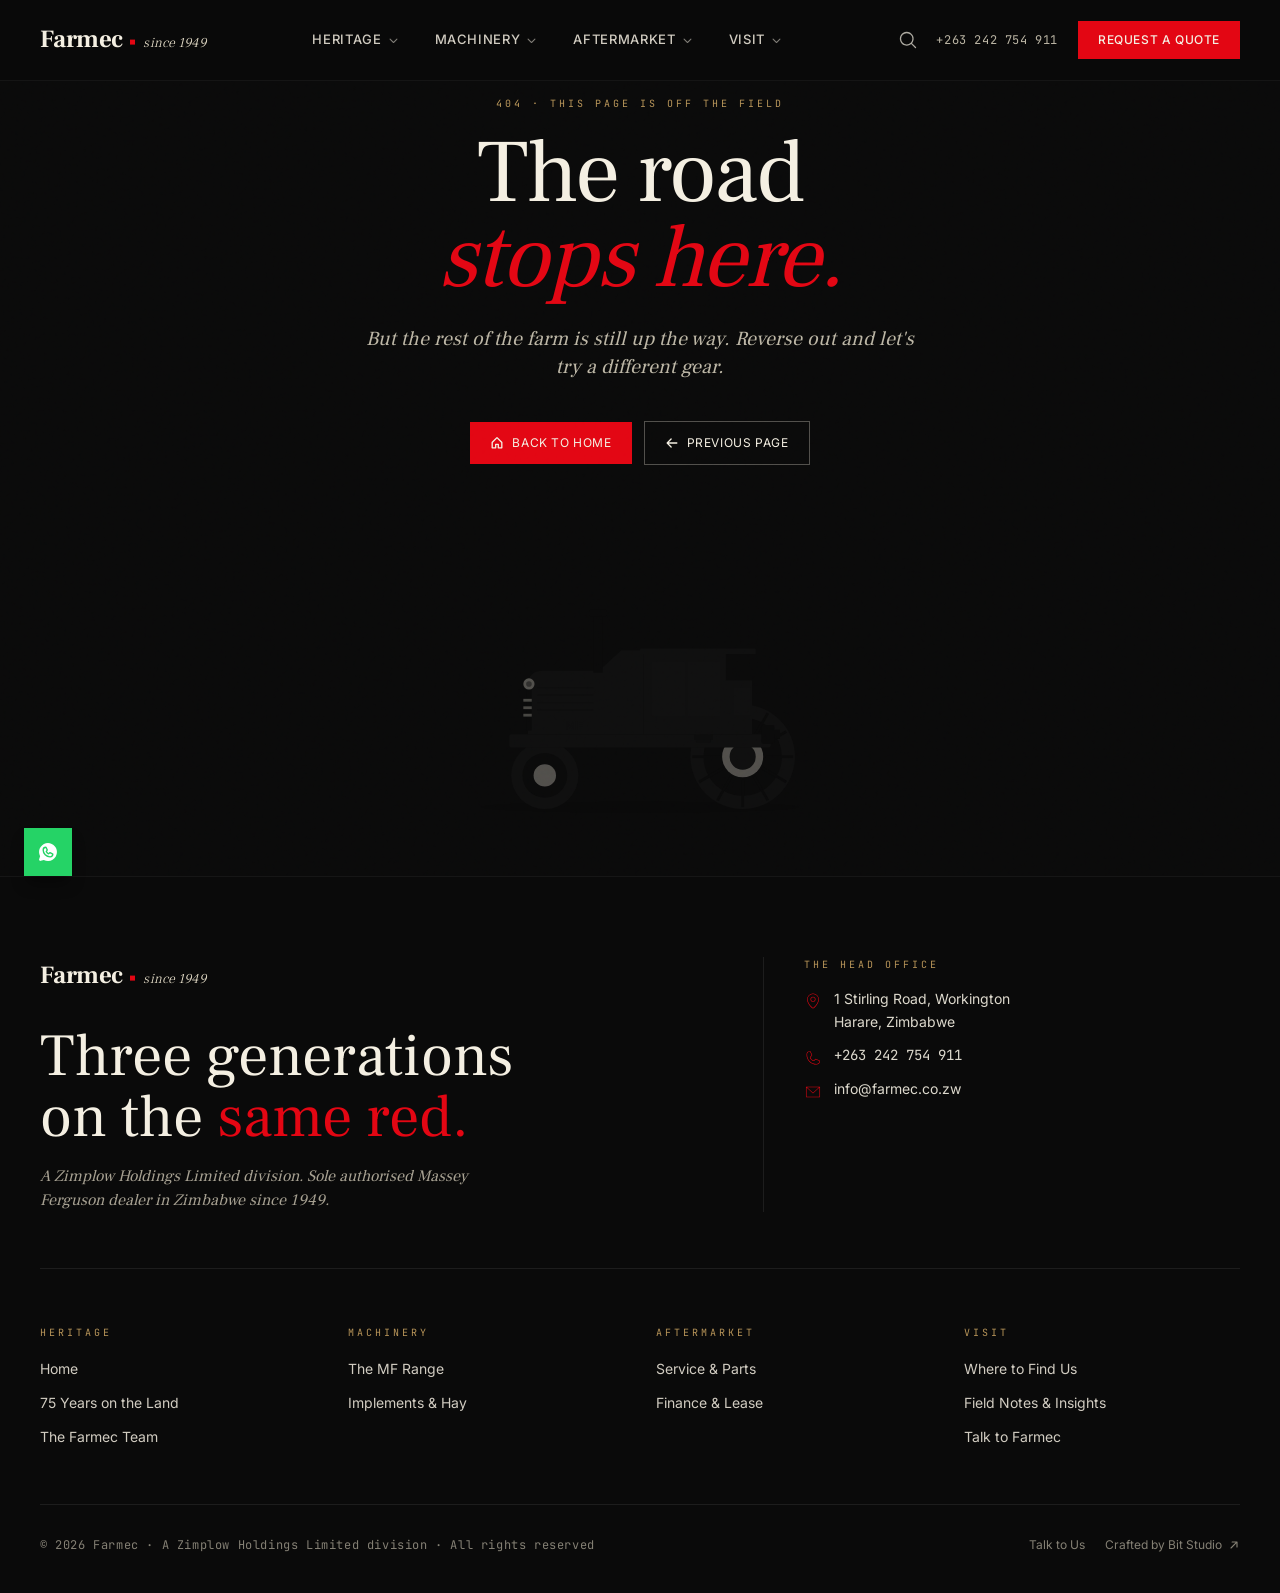
<file: index.html>
<!DOCTYPE html>
<html lang="en">
  <head>
    <meta charset="UTF-8" />
    <link rel="icon" type="image/svg+xml" href="/favicon.svg" />
    <meta name="viewport" content="width=device-width, initial-scale=1.0, viewport-fit=cover" />
    <meta name="theme-color" content="#1B1B1B" />

    <title>Farmec — Massey Ferguson Tractors, Implements & Service in Zimbabwe | A Zimplow Division</title>
    <meta name="description" content="For seventy-five years Farmec has put Massey Ferguson tractors, combines and implements on Zimbabwean farms. Sole authorised dealer in Zimbabwe. A division of Zimplow Holdings. New machines, genuine parts, factory-trained service." />
    <meta name="keywords" content="Massey Ferguson Zimbabwe, MF tractors Harare, Farmec, Zimplow, tractor dealer Zimbabwe, MF 4700, MF 5700, MF 6700, MF 7700, MF 8700, combine harvester Zimbabwe, agricultural implements, MF parts, AGCO Zimbabwe" />
    <meta name="author" content="Farmec — A Zimplow Division" />
    <meta name="robots" content="index, follow" />

    <!-- Open Graph -->
    <meta property="og:type" content="website" />
    <meta property="og:site_name" content="Farmec" />
    <meta property="og:title" content="Farmec — Three Generations on the Same Red" />
    <meta property="og:description" content="Massey Ferguson tractors, implements and service. Trusted on Zimbabwean farms since 1949." />
    <meta property="og:image" content="/og.jpg" />
    <meta property="og:url" content="https://farmec.co.zw" />

    <!-- Twitter -->
    <meta name="twitter:card" content="summary_large_image" />
    <meta name="twitter:title" content="Farmec — Massey Ferguson in Zimbabwe Since 1949" />
    <meta name="twitter:description" content="Tractors, combines, implements, genuine parts, factory service. A Zimplow division." />
    <meta name="twitter:image" content="/og.jpg" />

    <!-- Preconnect fonts -->
    <link rel="preconnect" href="https://fonts.googleapis.com" />
    <link rel="preconnect" href="https://fonts.gstatic.com" crossorigin />
    <link href="https://fonts.googleapis.com/css2?family=Frank+Ruhl+Libre:wght@300;400;500;700;900&family=Inter:wght@300;400;500;600;700&family=JetBrains+Mono:wght@400;500;600&display=swap" rel="stylesheet" />

    <!-- JSON-LD Structured Data -->
    <script type="application/ld+json">
      {
        "@context": "https://schema.org",
        "@type": "AutoDealer",
        "name": "Farmec",
        "url": "https://farmec.co.zw",
        "logo": "/logo.svg",
        "description": "Sole authorised Massey Ferguson dealer in Zimbabwe. A division of Zimplow Holdings. Tractors, combines, implements, parts, service. Since 1949.",
        "foundingDate": "1949",
        "parentOrganization": {
          "@type": "Organization",
          "name": "Zimplow Holdings Limited"
        },
        "address": {
          "@type": "PostalAddress",
          "streetAddress": "1 Stirling Road, Workington",
          "addressLocality": "Harare",
          "addressCountry": "ZW"
        },
        "telephone": "+263242754911",
        "email": "info@farmec.co.zw",
        "brand": [{ "@type": "Brand", "name": "Massey Ferguson" }]
      }
    </script>
    <script type="module" crossorigin src="/assets/index-q7TYq2V5.js"></script>
    <link rel="stylesheet" crossorigin href="/assets/index-BKPjYYr0.css">
  </head>
  <body>
    <div id="root"></div>
  </body>
</html>
</file>
<file: assets/index-BKPjYYr0.css>
@layer properties{@supports (((-webkit-hyphens:none)) and (not (margin-trim:inline))) or ((-moz-orient:inline) and (not (color:rgb(from red r g b)))){*,:before,:after,::backdrop{--tw-translate-x:0;--tw-translate-y:0;--tw-translate-z:0;--tw-rotate-x:initial;--tw-rotate-y:initial;--tw-rotate-z:initial;--tw-skew-x:initial;--tw-skew-y:initial;--tw-space-y-reverse:0;--tw-border-style:solid;--tw-gradient-position:initial;--tw-gradient-from:#0000;--tw-gradient-via:#0000;--tw-gradient-to:#0000;--tw-gradient-stops:initial;--tw-gradient-via-stops:initial;--tw-gradient-from-position:0%;--tw-gradient-via-position:50%;--tw-gradient-to-position:100%;--tw-leading:initial;--tw-font-weight:initial;--tw-tracking:initial;--tw-ordinal:initial;--tw-slashed-zero:initial;--tw-numeric-figure:initial;--tw-numeric-spacing:initial;--tw-numeric-fraction:initial;--tw-shadow:0 0 #0000;--tw-shadow-color:initial;--tw-shadow-alpha:100%;--tw-inset-shadow:0 0 #0000;--tw-inset-shadow-color:initial;--tw-inset-shadow-alpha:100%;--tw-ring-color:initial;--tw-ring-shadow:0 0 #0000;--tw-inset-ring-color:initial;--tw-inset-ring-shadow:0 0 #0000;--tw-ring-inset:initial;--tw-ring-offset-width:0px;--tw-ring-offset-color:#fff;--tw-ring-offset-shadow:0 0 #0000;--tw-outline-style:solid;--tw-blur:initial;--tw-brightness:initial;--tw-contrast:initial;--tw-grayscale:initial;--tw-hue-rotate:initial;--tw-invert:initial;--tw-opacity:initial;--tw-saturate:initial;--tw-sepia:initial;--tw-drop-shadow:initial;--tw-drop-shadow-color:initial;--tw-drop-shadow-alpha:100%;--tw-drop-shadow-size:initial;--tw-backdrop-blur:initial;--tw-backdrop-brightness:initial;--tw-backdrop-contrast:initial;--tw-backdrop-grayscale:initial;--tw-backdrop-hue-rotate:initial;--tw-backdrop-invert:initial;--tw-backdrop-opacity:initial;--tw-backdrop-saturate:initial;--tw-backdrop-sepia:initial;--tw-duration:initial;--tw-scale-x:1;--tw-scale-y:1;--tw-scale-z:1}}}@layer theme{:root,:host{--font-sans:ui-sans-serif, system-ui, sans-serif, "Apple Color Emoji", "Segoe UI Emoji", "Segoe UI Symbol", "Noto Color Emoji";--font-mono:"JetBrains Mono", monospace;--color-red-300:#f47a7e;--color-red-400:#e94b50;--color-red-500:#e30613;--color-red-600:#b70410;--color-red-700:#8c030c;--color-black:#000;--color-white:#fff;--spacing:.25rem;--container-md:28rem;--container-lg:32rem;--container-xl:36rem;--container-2xl:42rem;--container-3xl:48rem;--container-4xl:56rem;--text-xs:.75rem;--text-xs--line-height:calc(1 / .75);--text-sm:.875rem;--text-sm--line-height:calc(1.25 / .875);--text-base:1rem;--text-base--line-height: 1.5 ;--text-lg:1.125rem;--text-lg--line-height:calc(1.75 / 1.125);--text-xl:1.25rem;--text-xl--line-height:calc(1.75 / 1.25);--text-2xl:1.5rem;--text-2xl--line-height:calc(2 / 1.5);--text-3xl:1.875rem;--text-3xl--line-height: 1.2 ;--text-4xl:2.25rem;--text-4xl--line-height:calc(2.5 / 2.25);--text-5xl:3rem;--text-5xl--line-height:1;--text-6xl:3.75rem;--text-6xl--line-height:1;--font-weight-light:300;--font-weight-medium:500;--tracking-tight:-.025em;--tracking-wider:.05em;--tracking-widest:.1em;--leading-tight:1.25;--leading-snug:1.375;--leading-relaxed:1.625;--drop-shadow-2xl:0 25px 25px #00000026;--animate-pulse:pulse 2s cubic-bezier(.4, 0, .6, 1) infinite;--blur-md:12px;--blur-xl:24px;--default-transition-duration:.15s;--default-transition-timing-function:cubic-bezier(.4, 0, .2, 1);--default-font-family:var(--font-sans);--default-mono-font-family:var(--font-mono);--color-ink-100:#e5e5e5;--color-ink-500:#4a4a4a;--color-ink-700:#1f1f1f;--color-ink-900:#1b1b1b;--color-ink-950:#0a0a0a;--color-paper-100:#f4efe2;--color-paper-200:#e9e1cc;--color-brass-300:#d8b475;--color-brass-400:#b89559;--color-brass-500:#997838;--font-display:"Frank Ruhl Libre", "Times New Roman", serif;--font-body:"Inter", system-ui, sans-serif}}@layer base{*,:after,:before,::backdrop{box-sizing:border-box;border:0 solid;margin:0;padding:0}::file-selector-button{box-sizing:border-box;border:0 solid;margin:0;padding:0}html,:host{-webkit-text-size-adjust:100%;tab-size:4;line-height:1.5;font-family:var(--default-font-family,ui-sans-serif, system-ui, sans-serif, "Apple Color Emoji", "Segoe UI Emoji", "Segoe UI Symbol", "Noto Color Emoji");font-feature-settings:var(--default-font-feature-settings,normal);font-variation-settings:var(--default-font-variation-settings,normal);-webkit-tap-highlight-color:transparent}hr{height:0;color:inherit;border-top-width:1px}abbr:where([title]){-webkit-text-decoration:underline dotted;text-decoration:underline dotted}h1,h2,h3,h4,h5,h6{font-size:inherit;font-weight:inherit}a{color:inherit;-webkit-text-decoration:inherit;text-decoration:inherit}b,strong{font-weight:bolder}code,kbd,samp,pre{font-family:var(--default-mono-font-family,ui-monospace, SFMono-Regular, Menlo, Monaco, Consolas, "Liberation Mono", "Courier New", monospace);font-feature-settings:var(--default-mono-font-feature-settings,normal);font-variation-settings:var(--default-mono-font-variation-settings,normal);font-size:1em}small{font-size:80%}sub,sup{vertical-align:baseline;font-size:75%;line-height:0;position:relative}sub{bottom:-.25em}sup{top:-.5em}table{text-indent:0;border-color:inherit;border-collapse:collapse}:-moz-focusring{outline:auto}progress{vertical-align:baseline}summary{display:list-item}ol,ul,menu{list-style:none}img,svg,video,canvas,audio,iframe,embed,object{vertical-align:middle;display:block}img,video{max-width:100%;height:auto}button,input,select,optgroup,textarea{font:inherit;font-feature-settings:inherit;font-variation-settings:inherit;letter-spacing:inherit;color:inherit;opacity:1;background-color:#0000;border-radius:0}::file-selector-button{font:inherit;font-feature-settings:inherit;font-variation-settings:inherit;letter-spacing:inherit;color:inherit;opacity:1;background-color:#0000;border-radius:0}:where(select:is([multiple],[size])) optgroup{font-weight:bolder}:where(select:is([multiple],[size])) optgroup option{padding-inline-start:20px}::file-selector-button{margin-inline-end:4px}::placeholder{opacity:1}@supports (not ((-webkit-appearance:-apple-pay-button))) or (contain-intrinsic-size:1px){::placeholder{color:currentColor}@supports (color:color-mix(in lab,red,red)){::placeholder{color:color-mix(in oklab,currentcolor 50%,transparent)}}}textarea{resize:vertical}::-webkit-search-decoration{-webkit-appearance:none}::-webkit-date-and-time-value{min-height:1lh;text-align:inherit}::-webkit-datetime-edit{display:inline-flex}::-webkit-datetime-edit-fields-wrapper{padding:0}::-webkit-datetime-edit{padding-block:0}::-webkit-datetime-edit-year-field{padding-block:0}::-webkit-datetime-edit-month-field{padding-block:0}::-webkit-datetime-edit-day-field{padding-block:0}::-webkit-datetime-edit-hour-field{padding-block:0}::-webkit-datetime-edit-minute-field{padding-block:0}::-webkit-datetime-edit-second-field{padding-block:0}::-webkit-datetime-edit-millisecond-field{padding-block:0}::-webkit-datetime-edit-meridiem-field{padding-block:0}::-webkit-calendar-picker-indicator{line-height:1}:-moz-ui-invalid{box-shadow:none}button,input:where([type=button],[type=reset],[type=submit]){appearance:button}::file-selector-button{appearance:button}::-webkit-inner-spin-button{height:auto}::-webkit-outer-spin-button{height:auto}[hidden]:where(:not([hidden=until-found])){display:none!important}}@layer components;@layer utilities{.pointer-events-none{pointer-events:none}.absolute{position:absolute}.fixed{position:fixed}.relative{position:relative}.static{position:static}.sticky{position:sticky}.inset-0{inset:calc(var(--spacing) * 0)}.inset-x-0{inset-inline:calc(var(--spacing) * 0)}.-top-3{top:calc(var(--spacing) * -3)}.top-0{top:calc(var(--spacing) * 0)}.top-1\/2{top:50%}.top-full{top:100%}.-right-3{right:calc(var(--spacing) * -3)}.right-0{right:calc(var(--spacing) * 0)}.right-3{right:calc(var(--spacing) * 3)}.right-4{right:calc(var(--spacing) * 4)}.right-5{right:calc(var(--spacing) * 5)}.right-6{right:calc(var(--spacing) * 6)}.-bottom-2{bottom:calc(var(--spacing) * -2)}.-bottom-8{bottom:calc(var(--spacing) * -8)}.bottom-0{bottom:calc(var(--spacing) * 0)}.bottom-3{bottom:calc(var(--spacing) * 3)}.bottom-4{bottom:calc(var(--spacing) * 4)}.bottom-5{bottom:calc(var(--spacing) * 5)}.bottom-6{bottom:calc(var(--spacing) * 6)}.left-0{left:calc(var(--spacing) * 0)}.left-3{left:calc(var(--spacing) * 3)}.left-4{left:calc(var(--spacing) * 4)}.left-6{left:calc(var(--spacing) * 6)}.isolate{isolation:isolate}.-z-10{z-index:-10}.-z-20{z-index:-20}.z-10{z-index:10}.z-30{z-index:30}.z-40{z-index:40}.z-50{z-index:50}.col-span-1{grid-column:span 1/span 1}.col-span-2{grid-column:span 2/span 2}.col-span-3{grid-column:span 3/span 3}.col-span-9{grid-column:span 9/span 9}.col-span-10{grid-column:span 10/span 10}.col-span-12{grid-column:span 12/span 12}.mx-auto{margin-inline:auto}.-mt-2{margin-top:calc(var(--spacing) * -2)}.-mt-3{margin-top:calc(var(--spacing) * -3)}.mt-0\.5{margin-top:calc(var(--spacing) * .5)}.mt-1{margin-top:calc(var(--spacing) * 1)}.mt-1\.5{margin-top:calc(var(--spacing) * 1.5)}.mt-2{margin-top:calc(var(--spacing) * 2)}.mt-3{margin-top:calc(var(--spacing) * 3)}.mt-4{margin-top:calc(var(--spacing) * 4)}.mt-5{margin-top:calc(var(--spacing) * 5)}.mt-6{margin-top:calc(var(--spacing) * 6)}.mt-7{margin-top:calc(var(--spacing) * 7)}.mt-8{margin-top:calc(var(--spacing) * 8)}.mt-10{margin-top:calc(var(--spacing) * 10)}.mt-14{margin-top:calc(var(--spacing) * 14)}.mt-16{margin-top:calc(var(--spacing) * 16)}.mt-20{margin-top:calc(var(--spacing) * 20)}.mt-auto{margin-top:auto}.mr-2{margin-right:calc(var(--spacing) * 2)}.mb-1{margin-bottom:calc(var(--spacing) * 1)}.mb-1\.5{margin-bottom:calc(var(--spacing) * 1.5)}.mb-2{margin-bottom:calc(var(--spacing) * 2)}.mb-3{margin-bottom:calc(var(--spacing) * 3)}.mb-4{margin-bottom:calc(var(--spacing) * 4)}.mb-5{margin-bottom:calc(var(--spacing) * 5)}.mb-6{margin-bottom:calc(var(--spacing) * 6)}.mb-8{margin-bottom:calc(var(--spacing) * 8)}.mb-14{margin-bottom:calc(var(--spacing) * 14)}.mb-16{margin-bottom:calc(var(--spacing) * 16)}.ml-1{margin-left:calc(var(--spacing) * 1)}.ml-3{margin-left:calc(var(--spacing) * 3)}.ml-auto{margin-left:auto}.block{display:block}.flex{display:flex}.grid{display:grid}.hidden{display:none}.inline{display:inline}.inline-block{display:inline-block}.inline-flex{display:inline-flex}.table{display:table}.aspect-\[4\/3\]{aspect-ratio:4/3}.aspect-\[4\/5\]{aspect-ratio:4/5}.aspect-\[5\/4\]{aspect-ratio:5/4}.aspect-\[16\/10\]{aspect-ratio:16/10}.h-1{height:calc(var(--spacing) * 1)}.h-1\.5{height:calc(var(--spacing) * 1.5)}.h-2\.5{height:calc(var(--spacing) * 2.5)}.h-3{height:calc(var(--spacing) * 3)}.h-7{height:calc(var(--spacing) * 7)}.h-8{height:calc(var(--spacing) * 8)}.h-10{height:calc(var(--spacing) * 10)}.h-12{height:calc(var(--spacing) * 12)}.h-20{height:calc(var(--spacing) * 20)}.h-72{height:calc(var(--spacing) * 72)}.h-auto{height:auto}.h-full{height:100%}.h-px{height:1px}.max-h-\[55vh\]{max-height:55vh}.max-h-\[80vh\]{max-height:80vh}.min-h-\[80vh\]{min-height:80vh}.min-h-\[160px\]{min-height:160px}.w-1\.5{width:calc(var(--spacing) * 1.5)}.w-1\/2{width:50%}.w-1\/3{width:33.3333%}.w-2\.5{width:calc(var(--spacing) * 2.5)}.w-7{width:calc(var(--spacing) * 7)}.w-8{width:calc(var(--spacing) * 8)}.w-10{width:calc(var(--spacing) * 10)}.w-12{width:calc(var(--spacing) * 12)}.w-20{width:calc(var(--spacing) * 20)}.w-full{width:100%}.w-px{width:1px}.max-w-2xl{max-width:var(--container-2xl)}.max-w-3xl{max-width:var(--container-3xl)}.max-w-4xl{max-width:var(--container-4xl)}.max-w-\[180px\]{max-width:180px}.max-w-\[200px\]{max-width:200px}.max-w-\[280px\]{max-width:280px}.max-w-\[1080px\]{max-width:1080px}.max-w-\[1280px\]{max-width:1280px}.max-w-\[1440px\]{max-width:1440px}.max-w-lg{max-width:var(--container-lg)}.max-w-md{max-width:var(--container-md)}.max-w-xl{max-width:var(--container-xl)}.min-w-\[260px\]{min-width:260px}.flex-1{flex:1}.flex-shrink-0{flex-shrink:0}.-translate-x-1\/2{--tw-translate-x: -50% ;translate:var(--tw-translate-x) var(--tw-translate-y)}.-translate-y-1\/2{--tw-translate-y: -50% ;translate:var(--tw-translate-x) var(--tw-translate-y)}.transform{transform:var(--tw-rotate-x,) var(--tw-rotate-y,) var(--tw-rotate-z,) var(--tw-skew-x,) var(--tw-skew-y,)}.animate-pulse{animation:var(--animate-pulse)}.resize{resize:both}.grid-cols-1{grid-template-columns:repeat(1,minmax(0,1fr))}.grid-cols-2{grid-template-columns:repeat(2,minmax(0,1fr))}.grid-cols-3{grid-template-columns:repeat(3,minmax(0,1fr))}.grid-cols-12{grid-template-columns:repeat(12,minmax(0,1fr))}.flex-col{flex-direction:column}.flex-wrap{flex-wrap:wrap}.items-baseline{align-items:baseline}.items-center{align-items:center}.items-end{align-items:flex-end}.items-start{align-items:flex-start}.justify-between{justify-content:space-between}.justify-center{justify-content:center}.justify-end{justify-content:flex-end}.gap-1{gap:calc(var(--spacing) * 1)}.gap-1\.5{gap:calc(var(--spacing) * 1.5)}.gap-2{gap:calc(var(--spacing) * 2)}.gap-2\.5{gap:calc(var(--spacing) * 2.5)}.gap-3{gap:calc(var(--spacing) * 3)}.gap-3\.5{gap:calc(var(--spacing) * 3.5)}.gap-4{gap:calc(var(--spacing) * 4)}.gap-5{gap:calc(var(--spacing) * 5)}.gap-6{gap:calc(var(--spacing) * 6)}.gap-8{gap:calc(var(--spacing) * 8)}.gap-10{gap:calc(var(--spacing) * 10)}.gap-12{gap:calc(var(--spacing) * 12)}.gap-px{gap:1px}:where(.space-y-1\.5>:not(:last-child)){--tw-space-y-reverse:0;margin-block-start:calc(calc(var(--spacing) * 1.5) * var(--tw-space-y-reverse));margin-block-end:calc(calc(var(--spacing) * 1.5) * calc(1 - var(--tw-space-y-reverse)))}:where(.space-y-2>:not(:last-child)){--tw-space-y-reverse:0;margin-block-start:calc(calc(var(--spacing) * 2) * var(--tw-space-y-reverse));margin-block-end:calc(calc(var(--spacing) * 2) * calc(1 - var(--tw-space-y-reverse)))}:where(.space-y-2\.5>:not(:last-child)){--tw-space-y-reverse:0;margin-block-start:calc(calc(var(--spacing) * 2.5) * var(--tw-space-y-reverse));margin-block-end:calc(calc(var(--spacing) * 2.5) * calc(1 - var(--tw-space-y-reverse)))}:where(.space-y-3>:not(:last-child)){--tw-space-y-reverse:0;margin-block-start:calc(calc(var(--spacing) * 3) * var(--tw-space-y-reverse));margin-block-end:calc(calc(var(--spacing) * 3) * calc(1 - var(--tw-space-y-reverse)))}:where(.space-y-5>:not(:last-child)){--tw-space-y-reverse:0;margin-block-start:calc(calc(var(--spacing) * 5) * var(--tw-space-y-reverse));margin-block-end:calc(calc(var(--spacing) * 5) * calc(1 - var(--tw-space-y-reverse)))}:where(.space-y-6>:not(:last-child)){--tw-space-y-reverse:0;margin-block-start:calc(calc(var(--spacing) * 6) * var(--tw-space-y-reverse));margin-block-end:calc(calc(var(--spacing) * 6) * calc(1 - var(--tw-space-y-reverse)))}:where(.space-y-20>:not(:last-child)){--tw-space-y-reverse:0;margin-block-start:calc(calc(var(--spacing) * 20) * var(--tw-space-y-reverse));margin-block-end:calc(calc(var(--spacing) * 20) * calc(1 - var(--tw-space-y-reverse)))}:where(.space-y-px>:not(:last-child)){--tw-space-y-reverse:0;margin-block-start:calc(1px * var(--tw-space-y-reverse));margin-block-end:calc(1px * calc(1 - var(--tw-space-y-reverse)))}.gap-x-6{column-gap:calc(var(--spacing) * 6)}.gap-x-8{column-gap:calc(var(--spacing) * 8)}.gap-y-1\.5{row-gap:calc(var(--spacing) * 1.5)}.gap-y-3{row-gap:calc(var(--spacing) * 3)}.truncate{text-overflow:ellipsis;white-space:nowrap;overflow:hidden}.overflow-hidden{overflow:hidden}.overflow-y-auto{overflow-y:auto}.rounded-full{border-radius:3.40282e38px}.border{border-style:var(--tw-border-style);border-width:1px}.border-0{border-style:var(--tw-border-style);border-width:0}.border-t{border-top-style:var(--tw-border-style);border-top-width:1px}.border-t-0{border-top-style:var(--tw-border-style);border-top-width:0}.border-b{border-bottom-style:var(--tw-border-style);border-bottom-width:1px}.border-l{border-left-style:var(--tw-border-style);border-left-width:1px}.border-brass-400\/40{border-color:#b8955966}@supports (color:color-mix(in lab,red,red)){.border-brass-400\/40{border-color:color-mix(in oklab,var(--color-brass-400) 40%,transparent)}}.border-ink-900\/8{border-color:#1b1b1b14}@supports (color:color-mix(in lab,red,red)){.border-ink-900\/8{border-color:color-mix(in oklab,var(--color-ink-900) 8%,transparent)}}.border-ink-900\/10{border-color:#1b1b1b1a}@supports (color:color-mix(in lab,red,red)){.border-ink-900\/10{border-color:color-mix(in oklab,var(--color-ink-900) 10%,transparent)}}.border-ink-900\/15{border-color:#1b1b1b26}@supports (color:color-mix(in lab,red,red)){.border-ink-900\/15{border-color:color-mix(in oklab,var(--color-ink-900) 15%,transparent)}}.border-paper-100\/30{border-color:#f4efe24d}@supports (color:color-mix(in lab,red,red)){.border-paper-100\/30{border-color:color-mix(in oklab,var(--color-paper-100) 30%,transparent)}}.border-white\/5{border-color:#ffffff0d}@supports (color:color-mix(in lab,red,red)){.border-white\/5{border-color:color-mix(in oklab,var(--color-white) 5%,transparent)}}.border-white\/6{border-color:#ffffff0f}@supports (color:color-mix(in lab,red,red)){.border-white\/6{border-color:color-mix(in oklab,var(--color-white) 6%,transparent)}}.border-white\/8{border-color:#ffffff14}@supports (color:color-mix(in lab,red,red)){.border-white\/8{border-color:color-mix(in oklab,var(--color-white) 8%,transparent)}}.border-white\/10{border-color:#ffffff1a}@supports (color:color-mix(in lab,red,red)){.border-white\/10{border-color:color-mix(in oklab,var(--color-white) 10%,transparent)}}.border-white\/15{border-color:#ffffff26}@supports (color:color-mix(in lab,red,red)){.border-white\/15{border-color:color-mix(in oklab,var(--color-white) 15%,transparent)}}.border-white\/20{border-color:#fff3}@supports (color:color-mix(in lab,red,red)){.border-white\/20{border-color:color-mix(in oklab,var(--color-white) 20%,transparent)}}.bg-\[\#25D366\]{background-color:#25d366}.bg-brass-400{background-color:var(--color-brass-400)}.bg-brass-400\/35{background-color:#b8955959}@supports (color:color-mix(in lab,red,red)){.bg-brass-400\/35{background-color:color-mix(in oklab,var(--color-brass-400) 35%,transparent)}}.bg-brass-400\/40{background-color:#b8955966}@supports (color:color-mix(in lab,red,red)){.bg-brass-400\/40{background-color:color-mix(in oklab,var(--color-brass-400) 40%,transparent)}}.bg-brass-400\/50{background-color:#b8955980}@supports (color:color-mix(in lab,red,red)){.bg-brass-400\/50{background-color:color-mix(in oklab,var(--color-brass-400) 50%,transparent)}}.bg-brass-500\/35{background-color:#99783859}@supports (color:color-mix(in lab,red,red)){.bg-brass-500\/35{background-color:color-mix(in oklab,var(--color-brass-500) 35%,transparent)}}.bg-ink-900{background-color:var(--color-ink-900)}.bg-ink-900\/15{background-color:#1b1b1b26}@supports (color:color-mix(in lab,red,red)){.bg-ink-900\/15{background-color:color-mix(in oklab,var(--color-ink-900) 15%,transparent)}}.bg-ink-900\/30{background-color:#1b1b1b4d}@supports (color:color-mix(in lab,red,red)){.bg-ink-900\/30{background-color:color-mix(in oklab,var(--color-ink-900) 30%,transparent)}}.bg-ink-900\/40{background-color:#1b1b1b66}@supports (color:color-mix(in lab,red,red)){.bg-ink-900\/40{background-color:color-mix(in oklab,var(--color-ink-900) 40%,transparent)}}.bg-ink-900\/60{background-color:#1b1b1b99}@supports (color:color-mix(in lab,red,red)){.bg-ink-900\/60{background-color:color-mix(in oklab,var(--color-ink-900) 60%,transparent)}}.bg-ink-900\/95{background-color:#1b1b1bf2}@supports (color:color-mix(in lab,red,red)){.bg-ink-900\/95{background-color:color-mix(in oklab,var(--color-ink-900) 95%,transparent)}}.bg-ink-950{background-color:var(--color-ink-950)}.bg-ink-950\/70{background-color:#0a0a0ab3}@supports (color:color-mix(in lab,red,red)){.bg-ink-950\/70{background-color:color-mix(in oklab,var(--color-ink-950) 70%,transparent)}}.bg-ink-950\/85{background-color:#0a0a0ad9}@supports (color:color-mix(in lab,red,red)){.bg-ink-950\/85{background-color:color-mix(in oklab,var(--color-ink-950) 85%,transparent)}}.bg-paper-100{background-color:var(--color-paper-100)}.bg-paper-100\/15{background-color:#f4efe226}@supports (color:color-mix(in lab,red,red)){.bg-paper-100\/15{background-color:color-mix(in oklab,var(--color-paper-100) 15%,transparent)}}.bg-paper-100\/25{background-color:#f4efe240}@supports (color:color-mix(in lab,red,red)){.bg-paper-100\/25{background-color:color-mix(in oklab,var(--color-paper-100) 25%,transparent)}}.bg-paper-200\/40{background-color:#e9e1cc66}@supports (color:color-mix(in lab,red,red)){.bg-paper-200\/40{background-color:color-mix(in oklab,var(--color-paper-200) 40%,transparent)}}.bg-red-500{background-color:var(--color-red-500)}.bg-transparent{background-color:#0000}.bg-white\/8{background-color:#ffffff14}@supports (color:color-mix(in lab,red,red)){.bg-white\/8{background-color:color-mix(in oklab,var(--color-white) 8%,transparent)}}.bg-gradient-to-b{--tw-gradient-position:to bottom in oklab;background-image:linear-gradient(var(--tw-gradient-stops))}.bg-gradient-to-r{--tw-gradient-position:to right in oklab;background-image:linear-gradient(var(--tw-gradient-stops))}.from-ink-950{--tw-gradient-from:var(--color-ink-950);--tw-gradient-stops:var(--tw-gradient-via-stops,var(--tw-gradient-position), var(--tw-gradient-from) var(--tw-gradient-from-position), var(--tw-gradient-to) var(--tw-gradient-to-position))}.from-ink-950\/60{--tw-gradient-from:#0a0a0a99}@supports (color:color-mix(in lab,red,red)){.from-ink-950\/60{--tw-gradient-from:color-mix(in oklab, var(--color-ink-950) 60%, transparent)}}.from-ink-950\/60{--tw-gradient-stops:var(--tw-gradient-via-stops,var(--tw-gradient-position), var(--tw-gradient-from) var(--tw-gradient-from-position), var(--tw-gradient-to) var(--tw-gradient-to-position))}.from-ink-950\/70{--tw-gradient-from:#0a0a0ab3}@supports (color:color-mix(in lab,red,red)){.from-ink-950\/70{--tw-gradient-from:color-mix(in oklab, var(--color-ink-950) 70%, transparent)}}.from-ink-950\/70{--tw-gradient-stops:var(--tw-gradient-via-stops,var(--tw-gradient-position), var(--tw-gradient-from) var(--tw-gradient-from-position), var(--tw-gradient-to) var(--tw-gradient-to-position))}.from-ink-950\/80{--tw-gradient-from:#0a0a0acc}@supports (color:color-mix(in lab,red,red)){.from-ink-950\/80{--tw-gradient-from:color-mix(in oklab, var(--color-ink-950) 80%, transparent)}}.from-ink-950\/80{--tw-gradient-stops:var(--tw-gradient-via-stops,var(--tw-gradient-position), var(--tw-gradient-from) var(--tw-gradient-from-position), var(--tw-gradient-to) var(--tw-gradient-to-position))}.from-ink-950\/85{--tw-gradient-from:#0a0a0ad9}@supports (color:color-mix(in lab,red,red)){.from-ink-950\/85{--tw-gradient-from:color-mix(in oklab, var(--color-ink-950) 85%, transparent)}}.from-ink-950\/85{--tw-gradient-stops:var(--tw-gradient-via-stops,var(--tw-gradient-position), var(--tw-gradient-from) var(--tw-gradient-from-position), var(--tw-gradient-to) var(--tw-gradient-to-position))}.from-paper-100{--tw-gradient-from:var(--color-paper-100);--tw-gradient-stops:var(--tw-gradient-via-stops,var(--tw-gradient-position), var(--tw-gradient-from) var(--tw-gradient-from-position), var(--tw-gradient-to) var(--tw-gradient-to-position))}.from-paper-100\/80{--tw-gradient-from:#f4efe2cc}@supports (color:color-mix(in lab,red,red)){.from-paper-100\/80{--tw-gradient-from:color-mix(in oklab, var(--color-paper-100) 80%, transparent)}}.from-paper-100\/80{--tw-gradient-stops:var(--tw-gradient-via-stops,var(--tw-gradient-position), var(--tw-gradient-from) var(--tw-gradient-from-position), var(--tw-gradient-to) var(--tw-gradient-to-position))}.via-ink-950\/60{--tw-gradient-via:#0a0a0a99}@supports (color:color-mix(in lab,red,red)){.via-ink-950\/60{--tw-gradient-via:color-mix(in oklab, var(--color-ink-950) 60%, transparent)}}.via-ink-950\/60{--tw-gradient-via-stops:var(--tw-gradient-position), var(--tw-gradient-from) var(--tw-gradient-from-position), var(--tw-gradient-via) var(--tw-gradient-via-position), var(--tw-gradient-to) var(--tw-gradient-to-position);--tw-gradient-stops:var(--tw-gradient-via-stops)}.via-ink-950\/80{--tw-gradient-via:#0a0a0acc}@supports (color:color-mix(in lab,red,red)){.via-ink-950\/80{--tw-gradient-via:color-mix(in oklab, var(--color-ink-950) 80%, transparent)}}.via-ink-950\/80{--tw-gradient-via-stops:var(--tw-gradient-position), var(--tw-gradient-from) var(--tw-gradient-from-position), var(--tw-gradient-via) var(--tw-gradient-via-position), var(--tw-gradient-to) var(--tw-gradient-to-position);--tw-gradient-stops:var(--tw-gradient-via-stops)}.via-ink-950\/85{--tw-gradient-via:#0a0a0ad9}@supports (color:color-mix(in lab,red,red)){.via-ink-950\/85{--tw-gradient-via:color-mix(in oklab, var(--color-ink-950) 85%, transparent)}}.via-ink-950\/85{--tw-gradient-via-stops:var(--tw-gradient-position), var(--tw-gradient-from) var(--tw-gradient-from-position), var(--tw-gradient-via) var(--tw-gradient-via-position), var(--tw-gradient-to) var(--tw-gradient-to-position);--tw-gradient-stops:var(--tw-gradient-via-stops)}.via-paper-100\/70{--tw-gradient-via:#f4efe2b3}@supports (color:color-mix(in lab,red,red)){.via-paper-100\/70{--tw-gradient-via:color-mix(in oklab, var(--color-paper-100) 70%, transparent)}}.via-paper-100\/70{--tw-gradient-via-stops:var(--tw-gradient-position), var(--tw-gradient-from) var(--tw-gradient-from-position), var(--tw-gradient-via) var(--tw-gradient-via-position), var(--tw-gradient-to) var(--tw-gradient-to-position);--tw-gradient-stops:var(--tw-gradient-via-stops)}.to-ink-950{--tw-gradient-to:var(--color-ink-950);--tw-gradient-stops:var(--tw-gradient-via-stops,var(--tw-gradient-position), var(--tw-gradient-from) var(--tw-gradient-from-position), var(--tw-gradient-to) var(--tw-gradient-to-position))}.to-ink-950\/40{--tw-gradient-to:#0a0a0a66}@supports (color:color-mix(in lab,red,red)){.to-ink-950\/40{--tw-gradient-to:color-mix(in oklab, var(--color-ink-950) 40%, transparent)}}.to-ink-950\/40{--tw-gradient-stops:var(--tw-gradient-via-stops,var(--tw-gradient-position), var(--tw-gradient-from) var(--tw-gradient-from-position), var(--tw-gradient-to) var(--tw-gradient-to-position))}.to-paper-100{--tw-gradient-to:var(--color-paper-100);--tw-gradient-stops:var(--tw-gradient-via-stops,var(--tw-gradient-position), var(--tw-gradient-from) var(--tw-gradient-from-position), var(--tw-gradient-to) var(--tw-gradient-to-position))}.to-paper-100\/85{--tw-gradient-to:#f4efe2d9}@supports (color:color-mix(in lab,red,red)){.to-paper-100\/85{--tw-gradient-to:color-mix(in oklab, var(--color-paper-100) 85%, transparent)}}.to-paper-100\/85{--tw-gradient-stops:var(--tw-gradient-via-stops,var(--tw-gradient-position), var(--tw-gradient-from) var(--tw-gradient-from-position), var(--tw-gradient-to) var(--tw-gradient-to-position))}.to-transparent{--tw-gradient-to:transparent;--tw-gradient-stops:var(--tw-gradient-via-stops,var(--tw-gradient-position), var(--tw-gradient-from) var(--tw-gradient-from-position), var(--tw-gradient-to) var(--tw-gradient-to-position))}.object-cover{object-fit:cover}.object-center{object-position:center}.p-1{padding:calc(var(--spacing) * 1)}.p-5{padding:calc(var(--spacing) * 5)}.p-6{padding:calc(var(--spacing) * 6)}.p-7{padding:calc(var(--spacing) * 7)}.p-8{padding:calc(var(--spacing) * 8)}.px-1\.5{padding-inline:calc(var(--spacing) * 1.5)}.px-2{padding-inline:calc(var(--spacing) * 2)}.px-3{padding-inline:calc(var(--spacing) * 3)}.px-4{padding-inline:calc(var(--spacing) * 4)}.px-5{padding-inline:calc(var(--spacing) * 5)}.px-6{padding-inline:calc(var(--spacing) * 6)}.px-8{padding-inline:calc(var(--spacing) * 8)}.py-0\.5{padding-block:calc(var(--spacing) * .5)}.py-1\.5{padding-block:calc(var(--spacing) * 1.5)}.py-2{padding-block:calc(var(--spacing) * 2)}.py-2\.5{padding-block:calc(var(--spacing) * 2.5)}.py-3{padding-block:calc(var(--spacing) * 3)}.py-3\.5{padding-block:calc(var(--spacing) * 3.5)}.py-4{padding-block:calc(var(--spacing) * 4)}.py-5{padding-block:calc(var(--spacing) * 5)}.py-6{padding-block:calc(var(--spacing) * 6)}.py-7{padding-block:calc(var(--spacing) * 7)}.py-8{padding-block:calc(var(--spacing) * 8)}.py-10{padding-block:calc(var(--spacing) * 10)}.py-12{padding-block:calc(var(--spacing) * 12)}.py-14{padding-block:calc(var(--spacing) * 14)}.py-20{padding-block:calc(var(--spacing) * 20)}.py-24{padding-block:calc(var(--spacing) * 24)}.pt-1\.5{padding-top:calc(var(--spacing) * 1.5)}.pt-2{padding-top:calc(var(--spacing) * 2)}.pt-4{padding-top:calc(var(--spacing) * 4)}.pt-5{padding-top:calc(var(--spacing) * 5)}.pt-6{padding-top:calc(var(--spacing) * 6)}.pt-8{padding-top:calc(var(--spacing) * 8)}.pt-12{padding-top:calc(var(--spacing) * 12)}.pt-20{padding-top:calc(var(--spacing) * 20)}.pt-24{padding-top:calc(var(--spacing) * 24)}.pt-32{padding-top:calc(var(--spacing) * 32)}.pb-10{padding-bottom:calc(var(--spacing) * 10)}.pb-12{padding-bottom:calc(var(--spacing) * 12)}.pb-14{padding-bottom:calc(var(--spacing) * 14)}.pb-16{padding-bottom:calc(var(--spacing) * 16)}.pb-20{padding-bottom:calc(var(--spacing) * 20)}.pb-24{padding-bottom:calc(var(--spacing) * 24)}.pl-4{padding-left:calc(var(--spacing) * 4)}.pl-12{padding-left:calc(var(--spacing) * 12)}.text-center{text-align:center}.text-left{text-align:left}.text-right{text-align:right}.align-bottom{vertical-align:bottom}.font-body{font-family:var(--font-body)}.font-display{font-family:var(--font-display)}.font-mono{font-family:var(--font-mono)}.text-2xl{font-size:var(--text-2xl);line-height:var(--tw-leading,var(--text-2xl--line-height))}.text-3xl{font-size:var(--text-3xl);line-height:var(--tw-leading,var(--text-3xl--line-height))}.text-4xl{font-size:var(--text-4xl);line-height:var(--tw-leading,var(--text-4xl--line-height))}.text-base{font-size:var(--text-base);line-height:var(--tw-leading,var(--text-base--line-height))}.text-lg{font-size:var(--text-lg);line-height:var(--tw-leading,var(--text-lg--line-height))}.text-sm{font-size:var(--text-sm);line-height:var(--tw-leading,var(--text-sm--line-height))}.text-xl{font-size:var(--text-xl);line-height:var(--tw-leading,var(--text-xl--line-height))}.text-xs{font-size:var(--text-xs);line-height:var(--tw-leading,var(--text-xs--line-height))}.text-\[9px\]{font-size:9px}.text-\[10px\]{font-size:10px}.text-\[11px\]{font-size:11px}.text-\[12px\]{font-size:12px}.text-\[13px\]{font-size:13px}.leading-\[0\.93\]{--tw-leading:.93;line-height:.93}.leading-\[0\.95\]{--tw-leading:.95;line-height:.95}.leading-\[1\.1\]{--tw-leading:1.1;line-height:1.1}.leading-\[1\.02\]{--tw-leading:1.02;line-height:1.02}.leading-none{--tw-leading:1;line-height:1}.leading-relaxed{--tw-leading:var(--leading-relaxed);line-height:var(--leading-relaxed)}.leading-snug{--tw-leading:var(--leading-snug);line-height:var(--leading-snug)}.leading-tight{--tw-leading:var(--leading-tight);line-height:var(--leading-tight)}.font-light{--tw-font-weight:var(--font-weight-light);font-weight:var(--font-weight-light)}.font-medium{--tw-font-weight:var(--font-weight-medium);font-weight:var(--font-weight-medium)}.tracking-\[0\.2em\]{--tw-tracking:.2em;letter-spacing:.2em}.tracking-\[0\.3em\]{--tw-tracking:.3em;letter-spacing:.3em}.tracking-\[0\.18em\]{--tw-tracking:.18em;letter-spacing:.18em}.tracking-\[0\.25em\]{--tw-tracking:.25em;letter-spacing:.25em}.tracking-tight{--tw-tracking:var(--tracking-tight);letter-spacing:var(--tracking-tight)}.tracking-wider{--tw-tracking:var(--tracking-wider);letter-spacing:var(--tracking-wider)}.tracking-widest{--tw-tracking:var(--tracking-widest);letter-spacing:var(--tracking-widest)}.text-balance{text-wrap:balance}.whitespace-nowrap{white-space:nowrap}.text-\[\#25D366\]{color:#25d366}.text-brass-300{color:var(--color-brass-300)}.text-brass-400{color:var(--color-brass-400)}.text-brass-500{color:var(--color-brass-500)}.text-ink-500{color:var(--color-ink-500)}.text-ink-700{color:var(--color-ink-700)}.text-ink-900{color:var(--color-ink-900)}.text-ink-900\/40{color:#1b1b1b66}@supports (color:color-mix(in lab,red,red)){.text-ink-900\/40{color:color-mix(in oklab,var(--color-ink-900) 40%,transparent)}}.text-ink-900\/55{color:#1b1b1b8c}@supports (color:color-mix(in lab,red,red)){.text-ink-900\/55{color:color-mix(in oklab,var(--color-ink-900) 55%,transparent)}}.text-ink-900\/60{color:#1b1b1b99}@supports (color:color-mix(in lab,red,red)){.text-ink-900\/60{color:color-mix(in oklab,var(--color-ink-900) 60%,transparent)}}.text-ink-900\/85{color:#1b1b1bd9}@supports (color:color-mix(in lab,red,red)){.text-ink-900\/85{color:color-mix(in oklab,var(--color-ink-900) 85%,transparent)}}.text-paper-100{color:var(--color-paper-100)}.text-paper-100\/30{color:#f4efe24d}@supports (color:color-mix(in lab,red,red)){.text-paper-100\/30{color:color-mix(in oklab,var(--color-paper-100) 30%,transparent)}}.text-paper-100\/55{color:#f4efe28c}@supports (color:color-mix(in lab,red,red)){.text-paper-100\/55{color:color-mix(in oklab,var(--color-paper-100) 55%,transparent)}}.text-paper-100\/70{color:#f4efe2b3}@supports (color:color-mix(in lab,red,red)){.text-paper-100\/70{color:color-mix(in oklab,var(--color-paper-100) 70%,transparent)}}.text-paper-100\/80{color:#f4efe2cc}@supports (color:color-mix(in lab,red,red)){.text-paper-100\/80{color:color-mix(in oklab,var(--color-paper-100) 80%,transparent)}}.text-paper-100\/85{color:#f4efe2d9}@supports (color:color-mix(in lab,red,red)){.text-paper-100\/85{color:color-mix(in oklab,var(--color-paper-100) 85%,transparent)}}.text-paper-100\/90{color:#f4efe2e6}@supports (color:color-mix(in lab,red,red)){.text-paper-100\/90{color:color-mix(in oklab,var(--color-paper-100) 90%,transparent)}}.text-paper-200{color:var(--color-paper-200)}.text-paper-200\/40{color:#e9e1cc66}@supports (color:color-mix(in lab,red,red)){.text-paper-200\/40{color:color-mix(in oklab,var(--color-paper-200) 40%,transparent)}}.text-paper-200\/55{color:#e9e1cc8c}@supports (color:color-mix(in lab,red,red)){.text-paper-200\/55{color:color-mix(in oklab,var(--color-paper-200) 55%,transparent)}}.text-paper-200\/60{color:#e9e1cc99}@supports (color:color-mix(in lab,red,red)){.text-paper-200\/60{color:color-mix(in oklab,var(--color-paper-200) 60%,transparent)}}.text-paper-200\/70{color:#e9e1ccb3}@supports (color:color-mix(in lab,red,red)){.text-paper-200\/70{color:color-mix(in oklab,var(--color-paper-200) 70%,transparent)}}.text-paper-200\/75{color:#e9e1ccbf}@supports (color:color-mix(in lab,red,red)){.text-paper-200\/75{color:color-mix(in oklab,var(--color-paper-200) 75%,transparent)}}.text-paper-200\/80{color:#e9e1cccc}@supports (color:color-mix(in lab,red,red)){.text-paper-200\/80{color:color-mix(in oklab,var(--color-paper-200) 80%,transparent)}}.text-paper-200\/85{color:#e9e1ccd9}@supports (color:color-mix(in lab,red,red)){.text-paper-200\/85{color:color-mix(in oklab,var(--color-paper-200) 85%,transparent)}}.text-paper-200\/95{color:#e9e1ccf2}@supports (color:color-mix(in lab,red,red)){.text-paper-200\/95{color:color-mix(in oklab,var(--color-paper-200) 95%,transparent)}}.text-red-400{color:var(--color-red-400)}.text-red-500{color:var(--color-red-500)}.text-white{color:var(--color-white)}.uppercase{text-transform:uppercase}.italic{font-style:italic}.not-italic{font-style:normal}.tabular-nums{--tw-numeric-spacing:tabular-nums;font-variant-numeric:var(--tw-ordinal,) var(--tw-slashed-zero,) var(--tw-numeric-figure,) var(--tw-numeric-spacing,) var(--tw-numeric-fraction,)}.line-through{text-decoration-line:line-through}.placeholder-ink-500\/55::placeholder{color:#4a4a4a8c}@supports (color:color-mix(in lab,red,red)){.placeholder-ink-500\/55::placeholder{color:color-mix(in oklab,var(--color-ink-500) 55%,transparent)}}.placeholder-ink-900\/40::placeholder{color:#1b1b1b66}@supports (color:color-mix(in lab,red,red)){.placeholder-ink-900\/40::placeholder{color:color-mix(in oklab,var(--color-ink-900) 40%,transparent)}}.opacity-15{opacity:.15}.opacity-25{opacity:.25}.opacity-30{opacity:.3}.opacity-35{opacity:.35}.opacity-40{opacity:.4}.opacity-45{opacity:.45}.opacity-50{opacity:.5}.opacity-60{opacity:.6}.opacity-80{opacity:.8}.opacity-95{opacity:.95}.shadow{--tw-shadow:0 1px 3px 0 var(--tw-shadow-color,#0000001a), 0 1px 2px -1px var(--tw-shadow-color,#0000001a);box-shadow:var(--tw-inset-shadow),var(--tw-inset-ring-shadow),var(--tw-ring-offset-shadow),var(--tw-ring-shadow),var(--tw-shadow)}.shadow-2xl{--tw-shadow:0 25px 50px -12px var(--tw-shadow-color,#00000040);box-shadow:var(--tw-inset-shadow),var(--tw-inset-ring-shadow),var(--tw-ring-offset-shadow),var(--tw-ring-shadow),var(--tw-shadow)}.shadow-lg{--tw-shadow:0 10px 15px -3px var(--tw-shadow-color,#0000001a), 0 4px 6px -4px var(--tw-shadow-color,#0000001a);box-shadow:var(--tw-inset-shadow),var(--tw-inset-ring-shadow),var(--tw-ring-offset-shadow),var(--tw-ring-shadow),var(--tw-shadow)}.ring-4{--tw-ring-shadow:var(--tw-ring-inset,) 0 0 0 calc(4px + var(--tw-ring-offset-width)) var(--tw-ring-color,currentcolor);box-shadow:var(--tw-inset-shadow),var(--tw-inset-ring-shadow),var(--tw-ring-offset-shadow),var(--tw-ring-shadow),var(--tw-shadow)}.shadow-black\/40{--tw-shadow-color:#0006}@supports (color:color-mix(in lab,red,red)){.shadow-black\/40{--tw-shadow-color:color-mix(in oklab, color-mix(in oklab, var(--color-black) 40%, transparent) var(--tw-shadow-alpha), transparent)}}.ring-paper-100{--tw-ring-color:var(--color-paper-100)}.outline{outline-style:var(--tw-outline-style);outline-width:1px}.drop-shadow-2xl{--tw-drop-shadow-size:drop-shadow(0 25px 25px var(--tw-drop-shadow-color,#00000026));--tw-drop-shadow:drop-shadow(var(--drop-shadow-2xl));filter:var(--tw-blur,) var(--tw-brightness,) var(--tw-contrast,) var(--tw-grayscale,) var(--tw-hue-rotate,) var(--tw-invert,) var(--tw-saturate,) var(--tw-sepia,) var(--tw-drop-shadow,)}.filter{filter:var(--tw-blur,) var(--tw-brightness,) var(--tw-contrast,) var(--tw-grayscale,) var(--tw-hue-rotate,) var(--tw-invert,) var(--tw-saturate,) var(--tw-sepia,) var(--tw-drop-shadow,)}.backdrop-blur{--tw-backdrop-blur:blur(8px);-webkit-backdrop-filter:var(--tw-backdrop-blur,) var(--tw-backdrop-brightness,) var(--tw-backdrop-contrast,) var(--tw-backdrop-grayscale,) var(--tw-backdrop-hue-rotate,) var(--tw-backdrop-invert,) var(--tw-backdrop-opacity,) var(--tw-backdrop-saturate,) var(--tw-backdrop-sepia,);backdrop-filter:var(--tw-backdrop-blur,) var(--tw-backdrop-brightness,) var(--tw-backdrop-contrast,) var(--tw-backdrop-grayscale,) var(--tw-backdrop-hue-rotate,) var(--tw-backdrop-invert,) var(--tw-backdrop-opacity,) var(--tw-backdrop-saturate,) var(--tw-backdrop-sepia,)}.backdrop-blur-md{--tw-backdrop-blur:blur(var(--blur-md));-webkit-backdrop-filter:var(--tw-backdrop-blur,) var(--tw-backdrop-brightness,) var(--tw-backdrop-contrast,) var(--tw-backdrop-grayscale,) var(--tw-backdrop-hue-rotate,) var(--tw-backdrop-invert,) var(--tw-backdrop-opacity,) var(--tw-backdrop-saturate,) var(--tw-backdrop-sepia,);backdrop-filter:var(--tw-backdrop-blur,) var(--tw-backdrop-brightness,) var(--tw-backdrop-contrast,) var(--tw-backdrop-grayscale,) var(--tw-backdrop-hue-rotate,) var(--tw-backdrop-invert,) var(--tw-backdrop-opacity,) var(--tw-backdrop-saturate,) var(--tw-backdrop-sepia,)}.backdrop-blur-xl{--tw-backdrop-blur:blur(var(--blur-xl));-webkit-backdrop-filter:var(--tw-backdrop-blur,) var(--tw-backdrop-brightness,) var(--tw-backdrop-contrast,) var(--tw-backdrop-grayscale,) var(--tw-backdrop-hue-rotate,) var(--tw-backdrop-invert,) var(--tw-backdrop-opacity,) var(--tw-backdrop-saturate,) var(--tw-backdrop-sepia,);backdrop-filter:var(--tw-backdrop-blur,) var(--tw-backdrop-brightness,) var(--tw-backdrop-contrast,) var(--tw-backdrop-grayscale,) var(--tw-backdrop-hue-rotate,) var(--tw-backdrop-invert,) var(--tw-backdrop-opacity,) var(--tw-backdrop-saturate,) var(--tw-backdrop-sepia,)}.transition{transition-property:color,background-color,border-color,outline-color,text-decoration-color,fill,stroke,--tw-gradient-from,--tw-gradient-via,--tw-gradient-to,opacity,box-shadow,transform,translate,scale,rotate,filter,-webkit-backdrop-filter,backdrop-filter,display,content-visibility,overlay,pointer-events;transition-timing-function:var(--tw-ease,var(--default-transition-timing-function));transition-duration:var(--tw-duration,var(--default-transition-duration))}.transition-all{transition-property:all;transition-timing-function:var(--tw-ease,var(--default-transition-timing-function));transition-duration:var(--tw-duration,var(--default-transition-duration))}.transition-colors{transition-property:color,background-color,border-color,outline-color,text-decoration-color,fill,stroke,--tw-gradient-from,--tw-gradient-via,--tw-gradient-to;transition-timing-function:var(--tw-ease,var(--default-transition-timing-function));transition-duration:var(--tw-duration,var(--default-transition-duration))}.transition-opacity{transition-property:opacity;transition-timing-function:var(--tw-ease,var(--default-transition-timing-function));transition-duration:var(--tw-duration,var(--default-transition-duration))}.transition-transform{transition-property:transform,translate,scale,rotate;transition-timing-function:var(--tw-ease,var(--default-transition-timing-function));transition-duration:var(--tw-duration,var(--default-transition-duration))}.duration-300{--tw-duration:.3s;transition-duration:.3s}.duration-500{--tw-duration:.5s;transition-duration:.5s}.duration-700{--tw-duration:.7s;transition-duration:.7s}.outline-none{--tw-outline-style:none;outline-style:none}@media(hover:hover){.group-hover\:scale-125:is(:where(.group):hover *){--tw-scale-x:125%;--tw-scale-y:125%;--tw-scale-z:125%;scale:var(--tw-scale-x) var(--tw-scale-y)}.group-hover\:border-red-500:is(:where(.group):hover *){border-color:var(--color-red-500)}.group-hover\:bg-red-500:is(:where(.group):hover *){background-color:var(--color-red-500)}.group-hover\:text-paper-100:is(:where(.group):hover *){color:var(--color-paper-100)}.group-hover\:text-red-500:is(:where(.group):hover *){color:var(--color-red-500)}.group-hover\:opacity-100:is(:where(.group):hover *){opacity:1}.hover\:border-paper-100:hover{border-color:var(--color-paper-100)}.hover\:border-red-500:hover{border-color:var(--color-red-500)}.hover\:border-red-500\/60:hover{border-color:#e3061399}@supports (color:color-mix(in lab,red,red)){.hover\:border-red-500\/60:hover{border-color:color-mix(in oklab,var(--color-red-500) 60%,transparent)}}.hover\:border-white\/40:hover{border-color:#fff6}@supports (color:color-mix(in lab,red,red)){.hover\:border-white\/40:hover{border-color:color-mix(in oklab,var(--color-white) 40%,transparent)}}.hover\:bg-\[\#128c7e\]:hover{background-color:#128c7e}.hover\:bg-ink-900\/3:hover{background-color:#1b1b1b08}@supports (color:color-mix(in lab,red,red)){.hover\:bg-ink-900\/3:hover{background-color:color-mix(in oklab,var(--color-ink-900) 3%,transparent)}}.hover\:bg-ink-900\/70:hover{background-color:#1b1b1bb3}@supports (color:color-mix(in lab,red,red)){.hover\:bg-ink-900\/70:hover{background-color:color-mix(in oklab,var(--color-ink-900) 70%,transparent)}}.hover\:bg-paper-200\/60:hover{background-color:#e9e1cc99}@supports (color:color-mix(in lab,red,red)){.hover\:bg-paper-200\/60:hover{background-color:color-mix(in oklab,var(--color-paper-200) 60%,transparent)}}.hover\:bg-red-600:hover{background-color:var(--color-red-600)}.hover\:bg-white\/3:hover{background-color:#ffffff08}@supports (color:color-mix(in lab,red,red)){.hover\:bg-white\/3:hover{background-color:color-mix(in oklab,var(--color-white) 3%,transparent)}}.hover\:text-ink-900:hover{color:var(--color-ink-900)}.hover\:text-paper-100:hover{color:var(--color-paper-100)}.hover\:text-red-300:hover{color:var(--color-red-300)}.hover\:text-red-500:hover{color:var(--color-red-500)}.hover\:text-red-600:hover{color:var(--color-red-600)}.hover\:underline:hover{text-decoration-line:underline}}.focus\:border-red-500:focus{border-color:var(--color-red-500)}@media(min-width:40rem){.sm\:col-span-2{grid-column:span 2/span 2}.sm\:max-w-none{max-width:none}.sm\:grid-cols-2{grid-template-columns:repeat(2,minmax(0,1fr))}.sm\:grid-cols-3{grid-template-columns:repeat(3,minmax(0,1fr))}.sm\:flex-row{flex-direction:row}.sm\:pt-32{padding-top:calc(var(--spacing) * 32)}}@media(min-width:48rem){.md\:right-auto{right:auto}.md\:bottom-6{bottom:calc(var(--spacing) * 6)}.md\:left-6{left:calc(var(--spacing) * 6)}.md\:left-10{left:calc(var(--spacing) * 10)}.md\:col-span-2{grid-column:span 2/span 2}.md\:col-span-3{grid-column:span 3/span 3}.md\:row-span-2{grid-row:span 2/span 2}.md\:flex{display:flex}.md\:inline{display:inline}.md\:max-w-md{max-width:var(--container-md)}.md\:grid-cols-2{grid-template-columns:repeat(2,minmax(0,1fr))}.md\:grid-cols-3{grid-template-columns:repeat(3,minmax(0,1fr))}.md\:grid-cols-4{grid-template-columns:repeat(4,minmax(0,1fr))}.md\:grid-cols-6{grid-template-columns:repeat(6,minmax(0,1fr))}.md\:flex-row{flex-direction:row}.md\:items-center{align-items:center}.md\:gap-5{gap:calc(var(--spacing) * 5)}:where(.md\:space-y-28>:not(:last-child)){--tw-space-y-reverse:0;margin-block-start:calc(calc(var(--spacing) * 28) * var(--tw-space-y-reverse));margin-block-end:calc(calc(var(--spacing) * 28) * calc(1 - var(--tw-space-y-reverse)))}.md\:py-32{padding-block:calc(var(--spacing) * 32)}.md\:pl-24{padding-left:calc(var(--spacing) * 24)}.md\:text-3xl{font-size:var(--text-3xl);line-height:var(--tw-leading,var(--text-3xl--line-height))}.md\:text-4xl{font-size:var(--text-4xl);line-height:var(--tw-leading,var(--text-4xl--line-height))}.md\:text-5xl{font-size:var(--text-5xl);line-height:var(--tw-leading,var(--text-5xl--line-height))}.md\:text-lg{font-size:var(--text-lg);line-height:var(--tw-leading,var(--text-lg--line-height))}.md\:text-xl{font-size:var(--text-xl);line-height:var(--tw-leading,var(--text-xl--line-height))}}@media(min-width:64rem){.lg\:-right-8{right:calc(var(--spacing) * -8)}.lg\:-bottom-12{bottom:calc(var(--spacing) * -12)}.lg\:left-1\/2{left:50%}.lg\:order-2{order:2}.lg\:col-span-1{grid-column:span 1/span 1}.lg\:col-span-2{grid-column:span 2/span 2}.lg\:col-span-3{grid-column:span 3/span 3}.lg\:col-span-4{grid-column:span 4/span 4}.lg\:col-span-5{grid-column:span 5/span 5}.lg\:col-span-6{grid-column:span 6/span 6}.lg\:col-span-7{grid-column:span 7/span 7}.lg\:col-span-8{grid-column:span 8/span 8}.lg\:col-start-8{grid-column-start:8}.lg\:mt-16{margin-top:calc(var(--spacing) * 16)}.lg\:mt-20{margin-top:calc(var(--spacing) * 20)}.lg\:ml-auto{margin-left:auto}.lg\:block{display:block}.lg\:flex{display:flex}.lg\:hidden{display:none}.lg\:inline{display:inline}.lg\:h-96{height:calc(var(--spacing) * 96)}.lg\:w-auto{width:auto}.lg\:grid-cols-3{grid-template-columns:repeat(3,minmax(0,1fr))}.lg\:grid-cols-5{grid-template-columns:repeat(5,minmax(0,1fr))}.lg\:grid-cols-12{grid-template-columns:repeat(12,minmax(0,1fr))}.lg\:flex-col{flex-direction:column}.lg\:items-end{align-items:flex-end}.lg\:justify-end{justify-content:flex-end}.lg\:gap-6{gap:calc(var(--spacing) * 6)}.lg\:gap-8{gap:calc(var(--spacing) * 8)}.lg\:gap-10{gap:calc(var(--spacing) * 10)}.lg\:gap-16{gap:calc(var(--spacing) * 16)}.lg\:border-l{border-left-style:var(--tw-border-style);border-left-width:1px}.lg\:p-7{padding:calc(var(--spacing) * 7)}.lg\:p-8{padding:calc(var(--spacing) * 8)}.lg\:p-10{padding:calc(var(--spacing) * 10)}.lg\:p-12{padding:calc(var(--spacing) * 12)}.lg\:px-2{padding-inline:calc(var(--spacing) * 2)}.lg\:px-10{padding-inline:calc(var(--spacing) * 10)}.lg\:py-8{padding-block:calc(var(--spacing) * 8)}.lg\:py-10{padding-block:calc(var(--spacing) * 10)}.lg\:py-24{padding-block:calc(var(--spacing) * 24)}.lg\:py-28{padding-block:calc(var(--spacing) * 28)}.lg\:py-32{padding-block:calc(var(--spacing) * 32)}.lg\:pt-8{padding-top:calc(var(--spacing) * 8)}.lg\:pt-10{padding-top:calc(var(--spacing) * 10)}.lg\:pt-16{padding-top:calc(var(--spacing) * 16)}.lg\:pt-28{padding-top:calc(var(--spacing) * 28)}.lg\:pr-12{padding-right:calc(var(--spacing) * 12)}.lg\:pb-2{padding-bottom:calc(var(--spacing) * 2)}.lg\:pb-28{padding-bottom:calc(var(--spacing) * 28)}.lg\:pb-32{padding-bottom:calc(var(--spacing) * 32)}.lg\:pl-0{padding-left:calc(var(--spacing) * 0)}.lg\:pl-4{padding-left:calc(var(--spacing) * 4)}.lg\:pl-8{padding-left:calc(var(--spacing) * 8)}.lg\:pl-10{padding-left:calc(var(--spacing) * 10)}.lg\:pl-12{padding-left:calc(var(--spacing) * 12)}.lg\:text-right{text-align:right}.lg\:text-4xl{font-size:var(--text-4xl);line-height:var(--tw-leading,var(--text-4xl--line-height))}.lg\:text-5xl{font-size:var(--text-5xl);line-height:var(--tw-leading,var(--text-5xl--line-height))}.lg\:text-6xl{font-size:var(--text-6xl);line-height:var(--tw-leading,var(--text-6xl--line-height))}.lg\:text-xl{font-size:var(--text-xl);line-height:var(--tw-leading,var(--text-xl--line-height))}}@media(min-width:80rem){.xl\:inline-block{display:inline-block}}@media(min-width:64rem){.lg\:\[\&\>\*\:first-child\]\:order-2>:first-child{order:2}}}*{-webkit-font-smoothing:antialiased;-moz-osx-font-smoothing:grayscale}html{scroll-behavior:smooth;background:var(--color-ink-950)}body{font-family:var(--font-body);color:var(--color-ink-100);background:var(--color-ink-950);margin:0;overflow-x:hidden}::selection{background:var(--color-red-500);color:var(--color-paper-100)}::-webkit-scrollbar{width:8px;height:8px}::-webkit-scrollbar-track{background:var(--color-ink-900)}::-webkit-scrollbar-thumb{background:var(--color-red-700)}::-webkit-scrollbar-thumb:hover{background:var(--color-red-500)}.font-display{font-family:var(--font-display)}.font-body{font-family:var(--font-body)}.font-mono{font-family:var(--font-mono)}.text-balance{text-wrap:balance}.text-pretty{text-wrap:pretty}.display-xl{letter-spacing:-.02em;font-size:clamp(3.5rem,10vw,9rem);line-height:.9}.display-lg{letter-spacing:-.02em;font-size:clamp(2.75rem,7vw,6rem);line-height:.95}.display-md{letter-spacing:-.015em;font-size:clamp(2rem,5vw,4rem);line-height:1}.grain:after{content:"";pointer-events:none;opacity:.06;mix-blend-mode:overlay;z-index:1;background-image:url("data:image/svg+xml,%3Csvg viewBox='0 0 256 256' xmlns='http://www.w3.org/2000/svg'%3E%3Cfilter id='n'%3E%3CfeTurbulence type='fractalNoise' baseFrequency='0.85' numOctaves='3' stitchTiles='stitch'/%3E%3C/filter%3E%3Crect width='100%25' height='100%25' filter='url(%23n)'/%3E%3C/svg%3E");position:absolute;inset:0}.ledger{background-image:linear-gradient(#b895591a 1px,#0000 1px);background-size:100% 32px}.rule-thin{border-color:#b895594d}.brass-underline{background-image:linear-gradient(to right,var(--color-brass-400),var(--color-brass-300));height:1px}@keyframes marquee{0%{transform:translate(0)}to{transform:translate(-50%)}}.animate-marquee{animation:60s linear infinite marquee}@keyframes advance{0%{transform:translate(0)}to{transform:translate(100%)}}@keyframes slow-color{0%,30%{filter:grayscale()contrast(1.05)}to{filter:grayscale(0)contrast()}}.crossfade{animation:4.5s ease-out forwards slow-color}:focus-visible{outline:2px solid var(--color-red-500);outline-offset:3px;border-radius:1px}.link-underline{display:inline-block;position:relative}.link-underline:after{content:"";transform-origin:100%;background:currentColor;height:1px;transition:transform .45s cubic-bezier(.65,0,.35,1);position:absolute;bottom:-3px;left:0;right:0;transform:scaleX(0)}.link-underline:hover:after{transform-origin:0;transform:scaleX(1)}.tabular-nums{font-variant-numeric:tabular-nums}@media(prefers-reduced-motion:reduce){.animate-marquee,.crossfade{animation:none}*{transition:none!important}}@property --tw-translate-x{syntax:"*";inherits:false;initial-value:0}@property --tw-translate-y{syntax:"*";inherits:false;initial-value:0}@property --tw-translate-z{syntax:"*";inherits:false;initial-value:0}@property --tw-rotate-x{syntax:"*";inherits:false}@property --tw-rotate-y{syntax:"*";inherits:false}@property --tw-rotate-z{syntax:"*";inherits:false}@property --tw-skew-x{syntax:"*";inherits:false}@property --tw-skew-y{syntax:"*";inherits:false}@property --tw-space-y-reverse{syntax:"*";inherits:false;initial-value:0}@property --tw-border-style{syntax:"*";inherits:false;initial-value:solid}@property --tw-gradient-position{syntax:"*";inherits:false}@property --tw-gradient-from{syntax:"<color>";inherits:false;initial-value:#0000}@property --tw-gradient-via{syntax:"<color>";inherits:false;initial-value:#0000}@property --tw-gradient-to{syntax:"<color>";inherits:false;initial-value:#0000}@property --tw-gradient-stops{syntax:"*";inherits:false}@property --tw-gradient-via-stops{syntax:"*";inherits:false}@property --tw-gradient-from-position{syntax:"<length-percentage>";inherits:false;initial-value:0%}@property --tw-gradient-via-position{syntax:"<length-percentage>";inherits:false;initial-value:50%}@property --tw-gradient-to-position{syntax:"<length-percentage>";inherits:false;initial-value:100%}@property --tw-leading{syntax:"*";inherits:false}@property --tw-font-weight{syntax:"*";inherits:false}@property --tw-tracking{syntax:"*";inherits:false}@property --tw-ordinal{syntax:"*";inherits:false}@property --tw-slashed-zero{syntax:"*";inherits:false}@property --tw-numeric-figure{syntax:"*";inherits:false}@property --tw-numeric-spacing{syntax:"*";inherits:false}@property --tw-numeric-fraction{syntax:"*";inherits:false}@property --tw-shadow{syntax:"*";inherits:false;initial-value:0 0 #0000}@property --tw-shadow-color{syntax:"*";inherits:false}@property --tw-shadow-alpha{syntax:"<percentage>";inherits:false;initial-value:100%}@property --tw-inset-shadow{syntax:"*";inherits:false;initial-value:0 0 #0000}@property --tw-inset-shadow-color{syntax:"*";inherits:false}@property --tw-inset-shadow-alpha{syntax:"<percentage>";inherits:false;initial-value:100%}@property --tw-ring-color{syntax:"*";inherits:false}@property --tw-ring-shadow{syntax:"*";inherits:false;initial-value:0 0 #0000}@property --tw-inset-ring-color{syntax:"*";inherits:false}@property --tw-inset-ring-shadow{syntax:"*";inherits:false;initial-value:0 0 #0000}@property --tw-ring-inset{syntax:"*";inherits:false}@property --tw-ring-offset-width{syntax:"<length>";inherits:false;initial-value:0}@property --tw-ring-offset-color{syntax:"*";inherits:false;initial-value:#fff}@property --tw-ring-offset-shadow{syntax:"*";inherits:false;initial-value:0 0 #0000}@property --tw-outline-style{syntax:"*";inherits:false;initial-value:solid}@property --tw-blur{syntax:"*";inherits:false}@property --tw-brightness{syntax:"*";inherits:false}@property --tw-contrast{syntax:"*";inherits:false}@property --tw-grayscale{syntax:"*";inherits:false}@property --tw-hue-rotate{syntax:"*";inherits:false}@property --tw-invert{syntax:"*";inherits:false}@property --tw-opacity{syntax:"*";inherits:false}@property --tw-saturate{syntax:"*";inherits:false}@property --tw-sepia{syntax:"*";inherits:false}@property --tw-drop-shadow{syntax:"*";inherits:false}@property --tw-drop-shadow-color{syntax:"*";inherits:false}@property --tw-drop-shadow-alpha{syntax:"<percentage>";inherits:false;initial-value:100%}@property --tw-drop-shadow-size{syntax:"*";inherits:false}@property --tw-backdrop-blur{syntax:"*";inherits:false}@property --tw-backdrop-brightness{syntax:"*";inherits:false}@property --tw-backdrop-contrast{syntax:"*";inherits:false}@property --tw-backdrop-grayscale{syntax:"*";inherits:false}@property --tw-backdrop-hue-rotate{syntax:"*";inherits:false}@property --tw-backdrop-invert{syntax:"*";inherits:false}@property --tw-backdrop-opacity{syntax:"*";inherits:false}@property --tw-backdrop-saturate{syntax:"*";inherits:false}@property --tw-backdrop-sepia{syntax:"*";inherits:false}@property --tw-duration{syntax:"*";inherits:false}@property --tw-scale-x{syntax:"*";inherits:false;initial-value:1}@property --tw-scale-y{syntax:"*";inherits:false;initial-value:1}@property --tw-scale-z{syntax:"*";inherits:false;initial-value:1}@keyframes pulse{50%{opacity:.5}}
</file>
